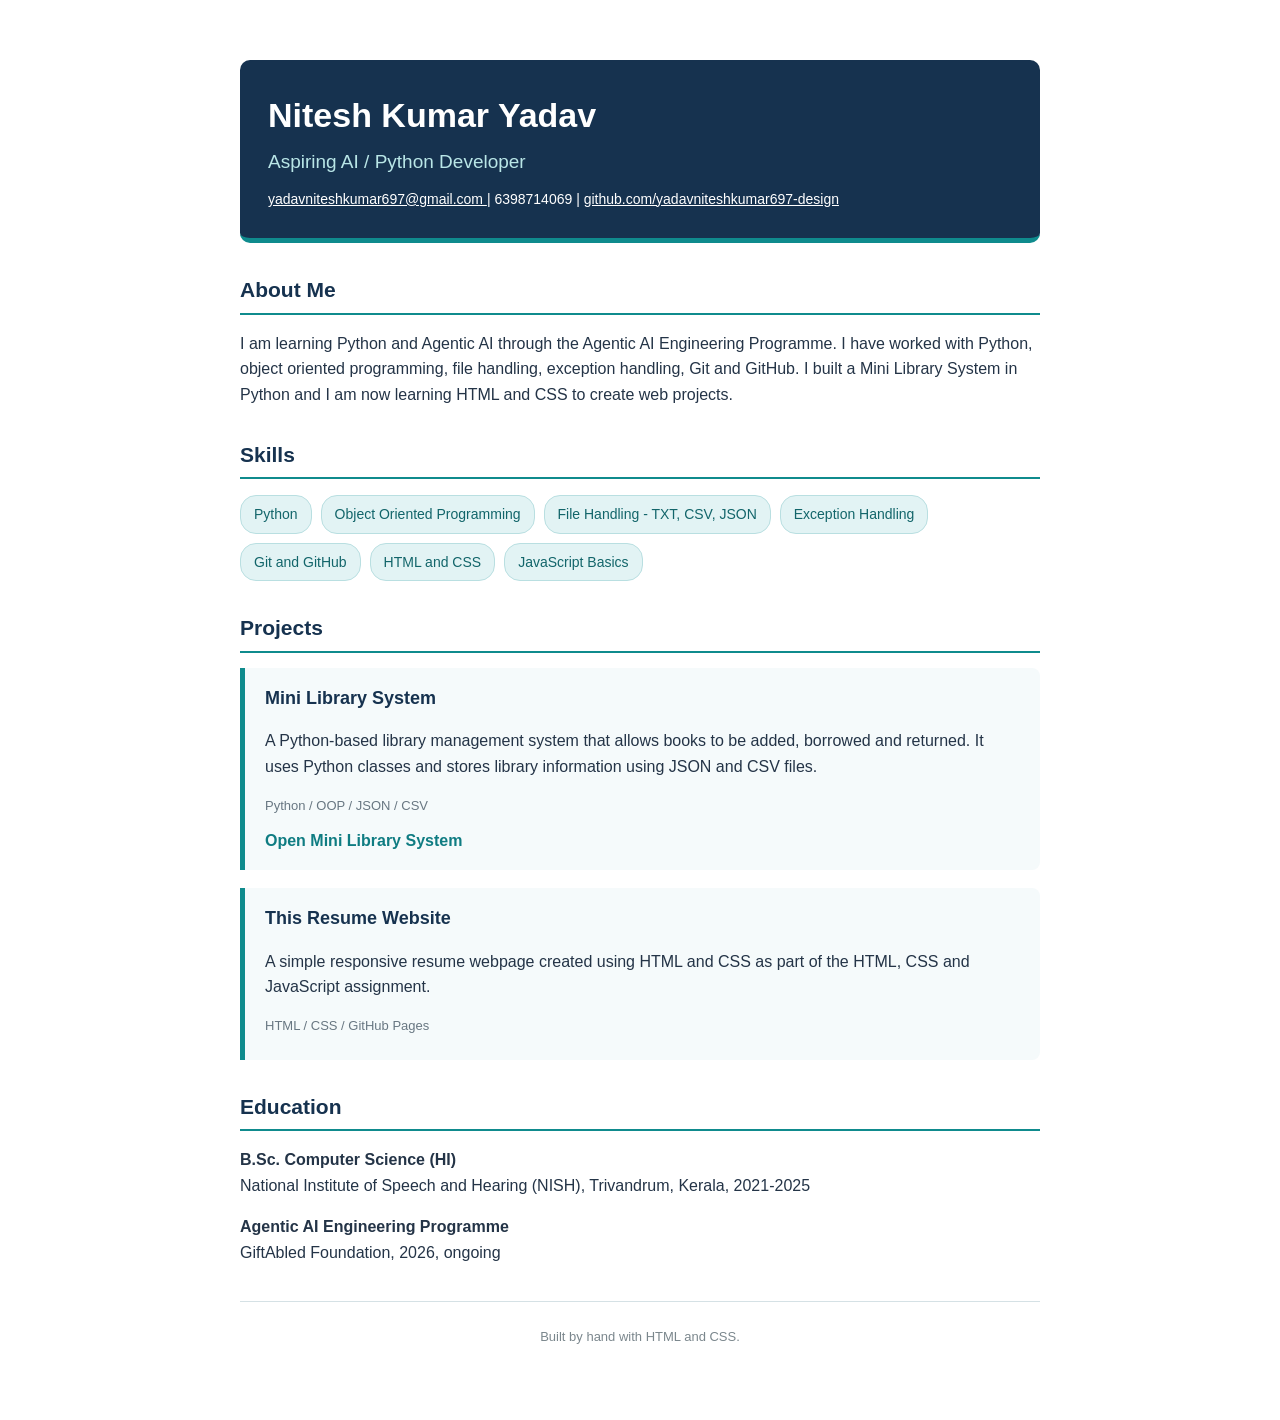
<file: index.html>
<!DOCTYPE html>
<html lang="en">

<head>
    <meta charset="utf-8">
    <meta name="viewport" content="width=device-width, initial-scale=1">
    <title>Nitesh Kumar Yadav - Resume</title>
    <link rel="stylesheet" href="style.css">
</head>

<body>

    <header>
        <h1>Nitesh Kumar Yadav</h1>

        <p class="role">Aspiring AI / Python Developer</p>

        <p class="contact">
            <a href="mailto:yadavniteshkumar697@gmail.com">
                yadavniteshkumar697@gmail.com
            </a>
            |
            6398714069
            |
            <a href="https://github.com/yadavniteshkumar697-design"
               target="_blank">
                github.com/yadavniteshkumar697-design
            </a>
        </p>
    </header>


    <section>
        <h2>About Me</h2>

        <p>
            I am learning Python and Agentic AI through the Agentic AI
            Engineering Programme. I have worked with Python, object
            oriented programming, file handling, exception handling,
            Git and GitHub. I built a Mini Library System in Python
            and I am now learning HTML and CSS to create web projects.
        </p>
    </section>


    <section>
        <h2>Skills</h2>

        <ul class="skills">
            <li>Python</li>
            <li>Object Oriented Programming</li>
            <li>File Handling - TXT, CSV, JSON</li>
            <li>Exception Handling</li>
            <li>Git and GitHub</li>
            <li>HTML and CSS</li>
            <li>JavaScript Basics</li>
        </ul>
    </section>


    <section>
        <h2>Projects</h2>

        <div class="project">
            <h3>Mini Library System</h3>

            <p>
                A Python-based library management system that allows
                books to be added, borrowed and returned. It uses
                Python classes and stores library information using
                JSON and CSV files.
            </p>

            <p class="tags">
                Python / OOP / JSON / CSV
            </p>

            <a
                href="https://yadavniteshkumar697-design.github.io/mini-library-system/"
                target="_blank">
                Open Mini Library System
            </a>
        </div>


        <div class="project">
            <h3>This Resume Website</h3>

            <p>
                A simple responsive resume webpage created using
                HTML and CSS as part of the HTML, CSS and JavaScript
                assignment.
            </p>

            <p class="tags">
                HTML / CSS / GitHub Pages
            </p>
        </div>
    </section>


    <section>
        <h2>Education</h2>

        <p>
            <b>B.Sc. Computer Science (HI)</b><br>
            National Institute of Speech and Hearing (NISH),
            Trivandrum, Kerala, 2021-2025
        </p>

        <p>
            <b>Agentic AI Engineering Programme</b><br>
            GiftAbled Foundation, 2026, ongoing
        </p>
    </section>


    <footer>
        <p>Built by hand with HTML and CSS.</p>
    </footer>

</body>
</html>
</file>
<file: style.css>
/* Basic page */
body {
    font-family: Arial, Helvetica, sans-serif;
    line-height: 1.6;
    color: #243447;
    background: #eaf4f8;
    max-width: 800px;
    margin: 30px auto;
    padding: 30px;
    background: #ffffff;
}


/* Top block */
header {
    background: #16324f;
    color: #ffffff;
    padding: 28px;
    border-radius: 10px;
    margin-bottom: 25px;
    border-bottom: 5px solid #0f8b8d;
}

h1 {
    margin: 0;
    font-size: 34px;
    color: #ffffff;
}

.role {
    margin: 5px 0;
    font-size: 19px;
    color: #b9e6e7;
}

.contact {
    margin: 10px 0 0 0;
    font-size: 14px;
    color: #ffffff;
}

a {
    color: #0f7c82;
}

header a {
    color: #ffffff;
}


/* Sections */
section {
    margin-top: 30px;
}

h2 {
    font-size: 21px;
    color: #16324f;
    border-bottom: 2px solid #0f8b8d;
    padding-bottom: 6px;
    margin-bottom: 15px;
}


/* Skills */
.skills {
    list-style: none;
    padding: 0;
    display: flex;
    flex-wrap: wrap;
    gap: 9px;
}

.skills li {
    background: #e2f3f4;
    color: #12656a;
    padding: 7px 13px;
    border-radius: 16px;
    font-size: 14px;
    border: 1px solid #b9dfe1;
}


/* Projects */
.project {
    border-left: 5px solid #0f8b8d;
    background: #f5fafb;
    padding: 16px 20px;
    margin-bottom: 18px;
    border-radius: 0 8px 8px 0;
}

.project h3 {
    margin: 0 0 7px 0;
    font-size: 18px;
    color: #16324f;
}

.project a {
    display: inline-block;
    margin-top: 5px;
    font-weight: bold;
    text-decoration: none;
}

.project a:hover {
    text-decoration: underline;
}

.tags {
    font-size: 13px;
    color: #687782;
    margin: 7px 0;
}


/* Footer */
footer {
    margin-top: 35px;
    border-top: 1px solid #d5e1e5;
    padding-top: 12px;
    font-size: 13px;
    color: #7b878d;
    text-align: center;
}


/* Phone */
@media (max-width: 600px) {
    body {
        margin: 0;
        padding: 18px;
    }

    h1 {
        font-size: 26px;
    }

    header {
        padding: 22px;
    }

    .contact {
        line-height: 1.8;
    }
}
</file>
